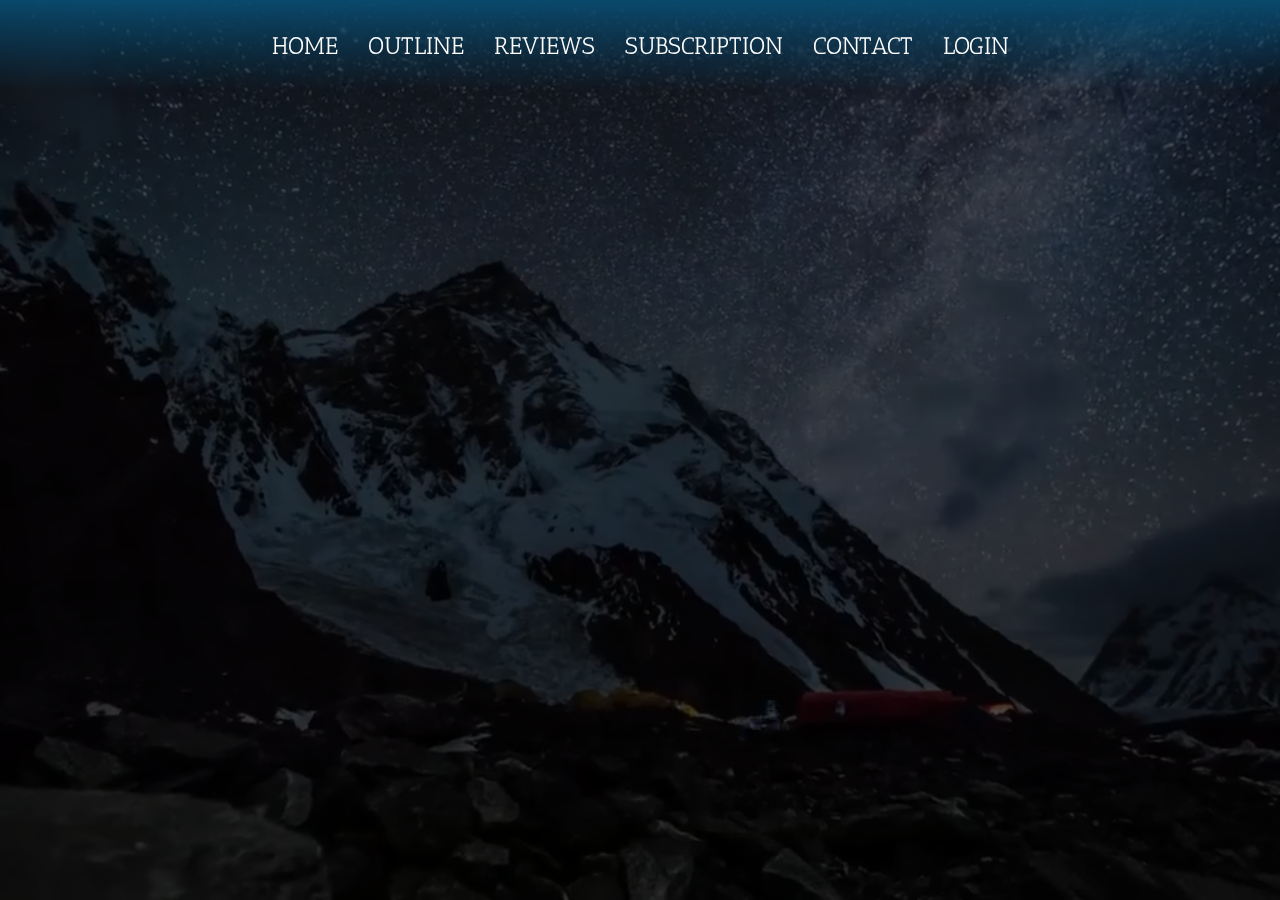
<file: 01 - Reveal Animation/index.html>
<!DOCTYPE html>
<html lang="fr">

<head>
  <meta charset="UTF-8" />
  <meta http-equiv="X-UA-Compatible" content="IE=edge" />
  <meta name="viewport" content="width=device-width, initial-scale=1.0" />
  <title>Reveal Animation</title>
  <link rel="preconnect" href="https://fonts.gstatic.com" />
  <link
    href="https://fonts.googleapis.com/css2?family=Montserrat&family=Playfair+Display:wght@500;600;700;800;900&display=swap"
    rel="stylesheet" />
  <link rel="preconnect" href="https://fonts.gstatic.com" />
  <link href="https://fonts.googleapis.com/css2?family=Antic+Slab&display=swap" rel="stylesheet" />
  <link rel="stylesheet" href="style.css" />
</head>

<body>
  <nav>
    <div class="nav-container">
      <a href="#">HOME</a>
      <a href="#">OUTLINE</a>
      <a href="#">REVIEWS</a>
      <a href="#">SUBSCRIPTION</a>
      <a href="#">CONTACT</a>
      <a href="#">LOGIN</a>
    </div>
  </nav>

  <div class="home">
    <div class="overlay"></div>
    <video autoplay muted loop>
      <source src="resources/sky.mp4" type="video/mp4" />
    </video>
    <div class="home-content">
      <h1>ESCAPING THE REALITY.</h1>
      <div class="middle-line"></div>
      <img src="resources/meditation.svg" alt="" />
      <button>DISCOVER</button>
    </div>
  </div>

  <script src="https://cdnjs.cloudflare.com/ajax/libs/gsap/3.6.1/gsap.min.js"></script>
  <script src="app.js"></script>
</body>

</html>
</file>
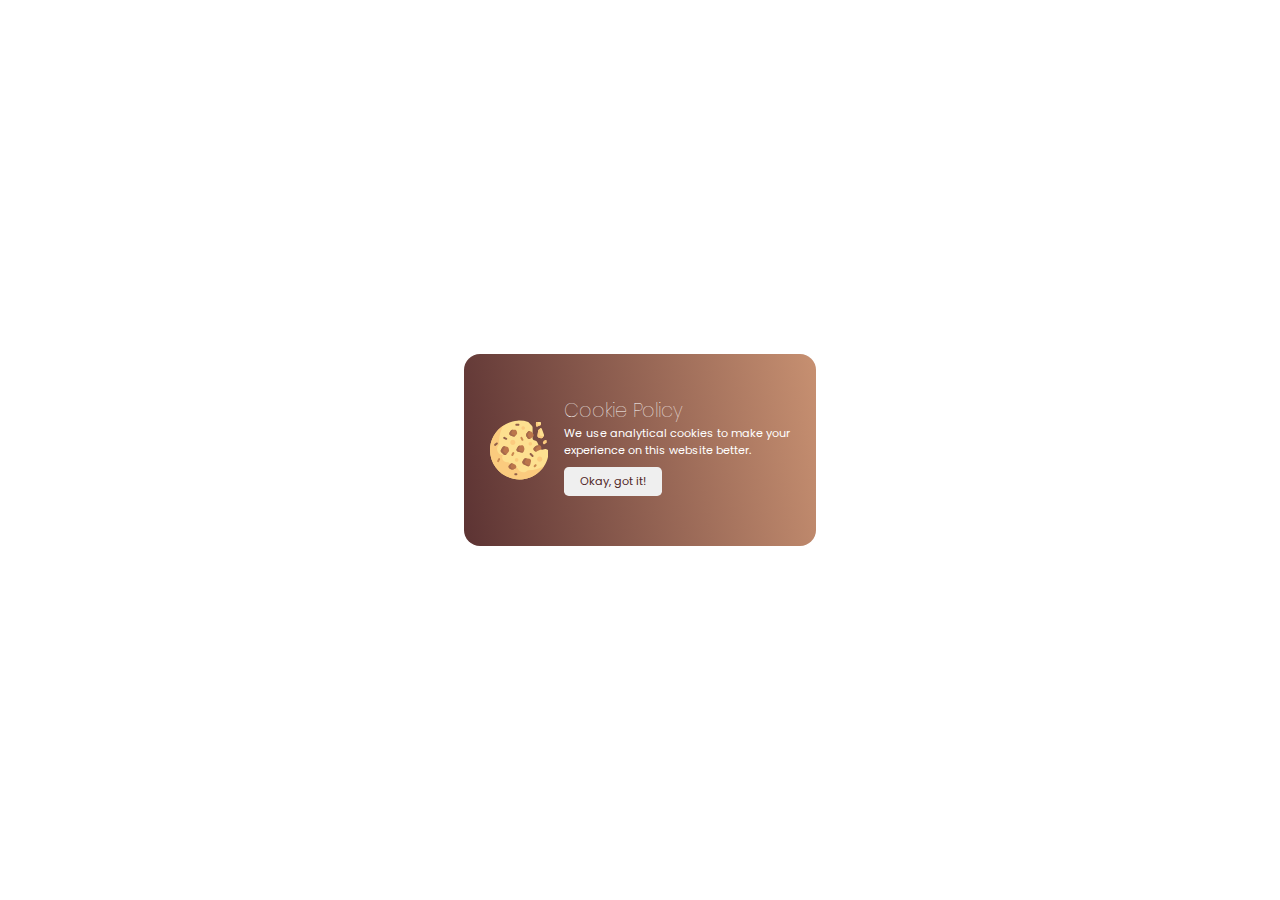
<file: 05 - Pop Up Cookie Animation/index.html>
<!DOCTYPE html>
<html lang="en">

<head>
    <meta charset="UTF-8">
    <meta http-equiv="X-UA-Compatible" content="IE=edge">
    <meta name="viewport" content="width=device-width, initial-scale=1.0">
    <title>Cookie Popup</title>
    <link rel="stylesheet" href="style.css">
</head>

<body>
    <div class="cookie-container">
        <!-- this is our cookie -->
        <svg width="124" height="124" viewBox="0 0 124 124" fill="none" xmlns="http://www.w3.org/2000/svg"
            class="cookie">
            <g id="cookies-svgrepo-com 1" clip-path="url(#clip0_1_190)">
                <g id="cookie">
                    <path id="Vector"
                        d="M116.161 60.1497L110.266 61.3287C108.304 61.721 106.332 60.7007 105.52 58.8724L99.2053 44.6642C98.6708 43.4613 97.612 42.572 96.3351 42.2525L93.0455 41.4303C91.1419 40.9544 89.8067 39.2443 89.8067 37.2821V14.4835C89.8067 13.4182 89.4088 12.391 88.6912 11.6034L80.7489 2.88809C73.5882 0.620487 65.8692 -0.39113 57.844 0.137323C27.0003 2.16928 2.01402 27.2599 0.131982 58.1129C-2.06393 94.116 26.4846 124 62.0133 124C95.9009 124 123.421 96.8084 123.987 63.0557L118.912 60.5183C118.061 60.0928 117.093 59.9632 116.161 60.1497Z"
                        fill="#FDE090" />
                    <g id="Group">
                        <path id="Vector_2"
                            d="M81.2546 104.758C80.8783 104.758 80.5075 104.737 80.1328 104.73C77.7836 107.365 74.3731 109.034 70.565 109.034C64.9559 109.034 60.2003 105.428 58.4573 100.413C50.785 97.3766 43.8647 92.8593 38.0489 87.2047C37.169 87.4699 36.2552 87.6549 35.2889 87.6549C29.9755 87.6549 25.6682 83.3476 25.6682 78.0343C25.6682 76.1786 26.2185 74.4613 27.1286 72.9917C27.0635 72.8752 26.994 72.7621 26.9293 72.6451C20.2558 72.1927 14.9788 66.6502 14.9788 59.862C14.9788 55.8613 16.8112 52.2902 19.6814 49.9376C19.4094 47.5809 19.2546 45.1886 19.2546 42.7584C19.2546 30.5646 22.7891 19.2028 28.8687 9.61412C11.5315 20.6065 0.0133057 39.9522 0.0133057 62C0.0133057 96.2417 27.7716 124 62.0133 124C84.0611 124 103.407 112.482 114.399 95.1446C104.811 101.224 93.4488 104.758 81.2546 104.758Z"
                            fill="#FBCB7E" />
                        <path id="Vector_3"
                            d="M48.1168 51.3103C51.0687 51.3103 53.4617 48.9174 53.4617 45.9655C53.4617 43.0136 51.0687 40.6207 48.1168 40.6207C45.165 40.6207 42.772 43.0136 42.772 45.9655C42.772 48.9174 45.165 51.3103 48.1168 51.3103Z"
                            fill="#FBCB7E" />
                        <path id="Vector_4"
                            d="M104.772 86.5862C107.724 86.5862 110.117 84.1932 110.117 81.2413C110.117 78.2894 107.724 75.8965 104.772 75.8965C101.82 75.8965 99.4272 78.2894 99.4272 81.2413C99.4272 84.1932 101.82 86.5862 104.772 86.5862Z"
                            fill="#FBCB7E" />
                        <path id="Vector_5"
                            d="M56.134 86.5862C58.2002 86.5862 59.8753 84.9111 59.8753 82.8449C59.8753 80.7786 58.2002 79.1035 56.134 79.1035C54.0677 79.1035 52.3926 80.7786 52.3926 82.8449C52.3926 84.9111 54.0677 86.5862 56.134 86.5862Z"
                            fill="#FBCB7E" />
                        <path id="Vector_6"
                            d="M84.9962 52.3791C87.0624 52.3791 88.7375 50.7041 88.7375 48.6378C88.7375 46.5715 87.0624 44.8965 84.9962 44.8965C82.9299 44.8965 81.2549 46.5715 81.2549 48.6378C81.2549 50.7041 82.9299 52.3791 84.9962 52.3791Z"
                            fill="#FBCB7E" />
                        <path id="Vector_7"
                            d="M70.0307 19.2413C72.0969 19.2413 73.772 17.5663 73.772 15.5C73.772 13.4337 72.0969 11.7587 70.0307 11.7587C67.9644 11.7587 66.2894 13.4337 66.2894 15.5C66.2894 17.5663 67.9644 19.2413 70.0307 19.2413Z"
                            fill="#FBCB7E" />
                    </g>
                    <g id="Group_2">
                        <path id="Vector_8"
                            d="M58.9022 55.0701L56.4306 59.1894C54.9533 61.6515 56.2747 64.8411 59.0601 65.5374L66.4168 67.3766C68.7079 67.9493 71.0295 66.5565 71.602 64.2654L72.4436 60.899C72.6139 60.218 72.6139 59.506 72.4436 58.8249L71.5538 55.2655C71.0004 53.0512 68.8052 51.662 66.5672 52.1096L61.7302 53.0769C60.5488 53.3135 59.5222 54.0371 58.9022 55.0701Z"
                            fill="#BB764B" />
                        <path id="Vector_9"
                            d="M71.2424 81.538L68.6648 85.8339C67.3833 87.9698 68.1913 90.7445 70.4189 91.8583L78.6247 95.9612C81.0713 97.1848 84.0216 95.8275 84.6852 93.1739L85.5305 89.793L86.5183 85.8407C87.1332 83.381 85.4849 80.9294 82.9746 80.5707L75.5131 79.5046C73.8105 79.2614 72.1273 80.0628 71.2424 81.538Z"
                            fill="#BB764B" />
                        <path id="Vector_10"
                            d="M26.2563 56.032L23.1105 61.2751C22.1011 62.9576 22.3662 65.1111 23.7535 66.4986L28.7043 71.4497C30.5064 73.2518 33.4747 73.0873 35.0668 71.0973L39.3111 65.7917C40.1447 64.7498 40.4441 63.3783 40.1203 62.0836L39.1523 58.2115C38.7514 56.6082 37.463 55.3798 35.8428 55.0555L30.7612 54.0393C28.9893 53.6847 27.186 54.4825 26.2563 56.032Z"
                            fill="#BB764B" />
                        <path id="Vector_11"
                            d="M43.6642 21.3171L41.2385 25.3602C39.8311 27.7058 40.9578 30.7515 43.5528 31.6166L48.8168 33.3713C50.3532 33.8832 52.0471 33.4834 53.1924 32.3383L56.0257 29.505C57.0877 28.443 57.5147 26.9015 57.1504 25.4445L56.4093 22.4803C55.9334 20.5765 54.2231 19.2411 52.2609 19.2411H47.3305C45.8289 19.2413 44.437 20.0294 43.6642 21.3171Z"
                            fill="#BB764B" />
                        <path id="Vector_12"
                            d="M95.3046 54.3638L92.8297 56.8387C91.1601 58.5084 91.1601 61.2158 92.8297 62.8857L94.0409 64.0969C95.3424 65.3984 97.3303 65.721 98.9767 64.8978L105.98 61.3962C107.772 60.4999 108.702 58.4791 108.216 56.5348L107.899 55.266C107.345 53.0517 105.15 51.6625 102.912 52.11L97.4899 53.1946C96.6619 53.3597 95.9016 53.7668 95.3046 54.3638Z"
                            fill="#BB764B" />
                        <path id="Vector_13"
                            d="M79.4058 23.8448L76.5661 27.6312C75.523 29.0218 75.4259 30.906 76.3203 32.3967L78.9478 36.7757C80.2038 38.8692 82.9548 39.4877 84.986 38.1336L90.3214 34.5766C92.364 33.215 92.8431 30.4171 91.3703 28.4534L88.4699 24.5861C87.948 23.8903 87.2265 23.3701 86.4014 23.0952L84.1786 22.3541C82.4324 21.7717 80.5099 22.3723 79.4058 23.8448Z"
                            fill="#BB764B" />
                        <path id="Vector_14"
                            d="M42.8161 91.3979L40.0241 94.8879C38.2317 97.1283 39.1111 100.463 41.7751 101.529L45.5254 103.029C46.545 103.437 47.6821 103.437 48.7015 103.029L52.9102 101.346C55.4319 100.337 56.3866 97.2635 54.8802 95.0036L54.1572 93.9193C53.7443 93.3001 53.1773 92.7997 52.5118 92.4667L48.0677 90.2446C46.2636 89.343 44.0754 89.8237 42.8161 91.3979Z"
                            fill="#BB764B" />
                    </g>
                    <g id="Group_3">
                        <path id="Vector_15"
                            d="M34.0099 70.9418L29.0591 65.991C27.6718 64.6038 27.4064 62.45 28.4161 60.7678L31.5619 55.5246C31.8302 55.0776 32.1848 54.7145 32.5769 54.4026L30.7614 54.0398C28.9896 53.6855 27.186 54.4832 26.2563 56.0325L23.1105 61.2756C22.1011 62.9581 22.3662 65.1116 23.7535 66.4991L28.7043 71.4499C30.3747 73.1203 33.0334 73.0801 34.6827 71.4836C34.4463 71.3269 34.2187 71.1508 34.0099 70.9418Z"
                            fill="#A5694B" />
                        <path id="Vector_16"
                            d="M53.0991 31.8491L47.8352 30.0947C45.2404 29.2296 44.1132 26.1839 45.5208 23.8383L47.9466 19.7952C48.0699 19.5893 48.2328 19.4201 48.3857 19.2413H47.3302C45.8284 19.2413 44.4366 20.0294 43.6637 21.3173L41.238 25.3602C39.8304 27.7058 40.957 30.7515 43.5523 31.6166L48.8163 33.3713C50.3527 33.8832 52.0466 33.4834 53.1919 32.3383L53.5903 31.9399C53.4266 31.906 53.2604 31.9029 53.0991 31.8491Z"
                            fill="#A5694B" />
                        <path id="Vector_17"
                            d="M70.4737 66.1472L63.117 64.308C60.3313 63.6115 59.0099 60.4221 60.4875 57.9601L62.9591 53.8407C63.2533 53.3503 63.6442 52.9364 64.0949 52.6043L61.7302 53.0773C60.549 53.3135 59.5219 54.0374 58.9022 55.0705L56.4306 59.1899C54.9533 61.652 56.2747 64.8416 59.0601 65.5379L66.4168 67.377C67.9665 67.7645 69.5165 67.2385 70.5432 66.1576C70.5199 66.1518 70.4969 66.153 70.4737 66.1472Z"
                            fill="#A5694B" />
                        <path id="Vector_18"
                            d="M82.9417 36.4059L80.3142 32.0269C79.4198 30.5362 79.5169 28.6525 80.56 27.2614L83.3997 23.4752C83.7106 23.0604 84.0967 22.7354 84.5152 22.4658L84.1783 22.3537C82.4321 21.7717 80.5097 22.3723 79.4053 23.8446L76.5659 27.6307C75.5228 29.0216 75.4257 30.9055 76.3201 32.3962L78.9475 36.7752C80.1994 38.8616 82.9354 39.4804 84.9645 38.1443C84.1514 37.806 83.4316 37.2223 82.9417 36.4059Z"
                            fill="#A5694B" />
                        <path id="Vector_19"
                            d="M97.4725 63.8121C95.8026 62.1422 95.8026 59.435 97.4725 57.7651L99.9474 55.2902C100.544 54.6935 101.304 54.2863 102.132 54.1209L106.696 53.2081C105.72 52.2801 104.326 51.8269 102.912 52.1098L97.4896 53.1943C96.6618 53.36 95.9016 53.7668 95.3046 54.3636L92.8297 56.8385C91.1601 58.5084 91.1601 61.2156 92.8297 62.8854L94.0409 64.0966C95.2618 65.3175 97.0782 65.6374 98.6582 64.9983L97.4725 63.8121Z"
                            fill="#A5694B" />
                        <path id="Vector_20"
                            d="M75.7158 91.4997C73.4881 90.3858 72.68 87.6111 73.9616 85.4752L76.5392 81.1796C76.8773 80.6165 77.3552 80.1895 77.8822 79.8434L75.5136 79.5051C73.8105 79.2617 72.1275 80.0628 71.2426 81.538L68.665 85.8339C67.3836 87.9698 68.1915 90.7445 70.4191 91.8583L78.6249 95.9612C80.2604 96.7791 82.1061 96.426 83.358 95.3211L75.7158 91.4997Z"
                            fill="#A5694B" />
                        <path id="Vector_21"
                            d="M49.8012 102.315L46.051 100.814C43.3871 99.749 42.5078 96.4136 44.2999 94.1732L47.0919 90.6832C47.2692 90.4616 47.4682 90.2679 47.6785 90.0906C45.9575 89.4316 43.987 89.9339 42.8161 91.3979L40.0241 94.8879C38.2317 97.1283 39.1111 100.463 41.7751 101.529L45.5254 103.029C46.545 103.437 47.6821 103.437 48.7015 103.029L50.1975 102.431C50.065 102.392 49.9301 102.366 49.8012 102.315Z"
                            fill="#A5694B" />
                    </g>
                    <path id="Vector_22"
                        d="M17.1142 87.653C16.7938 87.653 16.4668 87.5801 16.1602 87.4275C15.1038 86.8993 14.6756 85.6155 15.204 84.559L17.3421 80.2832C17.8705 79.2268 19.1512 78.803 20.2105 79.3271C21.267 79.8555 21.6951 81.1391 21.1667 82.1955L19.0287 86.4713C18.654 87.2207 17.8993 87.653 17.1142 87.653Z"
                        fill="#C98850" />
                    <path id="Vector_23"
                        d="M55.5995 115.448H53.4614C52.2808 115.448 51.3234 114.492 51.3234 113.31C51.3234 112.128 52.2808 111.172 53.4614 111.172H55.5995C56.7801 111.172 57.7375 112.128 57.7375 113.31C57.7375 114.492 56.7801 115.448 55.5995 115.448Z"
                        fill="#925F4A" />
                    <path id="Vector_24"
                        d="M47.0457 74.8275C46.7252 74.8275 46.3983 74.7546 46.0917 74.602C45.0353 74.0735 44.6071 72.7897 45.1355 71.7335L47.2736 67.4577C47.8008 66.4034 49.0817 65.9774 50.142 66.5015C51.1984 67.03 51.6266 68.3136 51.0982 69.37L48.9602 73.6458C48.5855 74.3954 47.8306 74.8275 47.0457 74.8275Z"
                        fill="#C98850" />
                    <g id="Group_4">
                        <path id="Vector_25"
                            d="M34.2182 40.6207C33.8978 40.6207 33.5708 40.5478 33.2642 40.3952L28.9884 38.2571C27.932 37.7287 27.5038 36.4451 28.0322 35.3887C28.5595 34.3344 29.8414 33.9062 30.9007 34.4325L35.1765 36.5703C36.2329 37.0988 36.6611 38.3824 36.1327 39.4388C35.758 40.1883 35.0031 40.6207 34.2182 40.6207Z"
                            fill="#925F4A" />
                        <path id="Vector_26"
                            d="M59.8755 10.6894H55.5997C54.419 10.6894 53.4617 9.73327 53.4617 8.5514C53.4617 7.36952 54.419 6.41337 55.5997 6.41337H59.8755C61.0562 6.41337 62.0136 7.36952 62.0136 8.5514C62.0136 9.73327 61.0562 10.6894 59.8755 10.6894Z"
                            fill="#925F4A" />
                    </g>
                    <path id="Vector_27"
                        d="M68.4294 42.7584C67.6442 42.7584 66.8895 42.3264 66.5149 41.5768L64.3768 37.301C63.8484 36.2446 64.2766 34.9605 65.333 34.4325C66.3916 33.9062 67.6744 34.3344 68.2014 35.3887L70.3395 39.6645C70.8679 40.7209 70.4397 42.005 69.3833 42.533C69.0762 42.6855 68.7498 42.7584 68.4294 42.7584Z"
                        fill="#C98850" />
                    <g id="Group_5">
                        <path id="Vector_28"
                            d="M9.75674 53.2272C9.46927 53.0856 9.20843 52.8756 9.00039 52.6031C8.28594 51.6625 8.46976 50.3215 9.41066 49.6073L13.2183 46.7165C14.1583 46.0018 15.4983 46.1873 16.2142 47.1268C16.9286 48.0674 16.7448 49.4084 15.8039 50.1226L11.9965 53.0131C11.3288 53.5198 10.4608 53.574 9.75674 53.2272Z"
                            fill="#925F4A" />
                        <path id="Vector_29"
                            d="M89.8065 76.9655C89.2594 76.9655 88.7123 76.7567 88.295 76.3392L84.0192 72.0634C83.1841 71.2283 83.1841 69.8752 84.0192 69.0401C84.8542 68.2051 86.2073 68.2051 87.0424 69.0401L91.3182 73.316C92.1533 74.151 92.1533 75.5041 91.3182 76.3392C90.9005 76.7567 90.3534 76.9655 89.8065 76.9655Z"
                            fill="#925F4A" />
                    </g>
                    <path id="Vector_30"
                        d="M94.0823 98.3448C93.5352 98.3448 92.9881 98.1361 92.5708 97.7185C91.7358 96.8835 91.7358 95.5304 92.5708 94.6953L94.7089 92.5573C95.5439 91.7222 96.897 91.7222 97.7321 92.5573C98.5672 93.3923 98.5672 94.7454 97.7321 95.5805L95.5941 97.7185C95.1763 98.1361 94.6294 98.3448 94.0823 98.3448Z"
                        fill="#C98850" />
                </g>
                <g id="crumbs">
                    <path id="Vector_31"
                        d="M96.8752 5.04428V10.4383C96.8752 11.951 98.4027 12.9851 99.8072 12.4232L106.221 9.85776C107.033 9.53298 107.565 8.74684 107.565 7.87279V5.04428C107.565 3.86362 106.608 2.90625 105.427 2.90625H99.013C97.8326 2.90625 96.8752 3.86362 96.8752 5.04428Z"
                        fill="#FDE090" />
                    <path id="Vector_32"
                        d="M101.446 21.8991L100.082 31.4495C99.7609 33.696 101.251 35.8021 103.476 36.247L107.392 37.03C109.091 37.37 110.827 36.6507 111.788 35.209L113.26 33.0002C114.023 31.8559 114.189 30.4146 113.706 29.1272L109.246 17.2331C108.691 15.7538 106.794 15.3428 105.676 16.46L102.656 19.4804C102.001 20.1345 101.577 20.9834 101.446 21.8991Z"
                        fill="#FDE090" />
                    <path id="Vector_33"
                        d="M112.164 33.2322L108.249 32.4493C106.024 32.0041 104.534 29.898 104.855 27.6518L106.219 18.1016C106.341 17.2498 106.738 16.4719 107.316 15.8388C106.735 15.8095 106.14 15.9962 105.676 16.4593L102.656 19.4799C102.001 20.134 101.577 20.9829 101.446 21.8986L100.082 31.4488C99.7612 33.6955 101.251 35.8014 103.476 36.2463L107.392 37.0293C109.091 37.3688 110.827 36.65 111.788 35.2083L113.076 33.2761C112.773 33.2821 112.47 33.2935 112.164 33.2322Z"
                        fill="#FBCB7E" />
                    <path id="Vector_34"
                        d="M104.083 8.14719C102.679 8.70882 101.151 7.67468 101.151 6.16222V2.90625H99.013C97.8324 2.90625 96.875 3.86362 96.875 5.04428V10.4383C96.875 11.951 98.4025 12.9851 99.8069 12.4232L106.221 9.85776C107.032 9.53298 107.565 8.74709 107.565 7.87279V6.75461L104.083 8.14719Z"
                        fill="#FBCB7E" />
                    <path id="Vector_35"
                        d="M112.907 43.1193L111.643 45.6468C111.342 46.2486 111.342 46.957 111.643 47.5588L112.22 48.7126C112.795 49.8628 114.248 50.2488 115.318 49.5356L118.764 47.238C119.359 46.8412 119.716 46.1738 119.716 45.4591V43.1556C119.716 41.6965 118.287 40.6659 116.902 41.1276L114.142 42.0474C113.605 42.2264 113.16 42.6119 112.907 43.1193Z"
                        fill="#FBCB7E" />
                </g>
            </g>
        </svg>

        <div class="text">
            <h2 class="cookie-title">Cookie Policy</h2>
            <p class="cookie-subtitle">We use analytical cookies to make your experience on this website better.</p>
            <button>Okay, got it!</button>
        </div>
    </div>

    <script src="https://cdnjs.cloudflare.com/ajax/libs/gsap/3.10.4/gsap.min.js"
        integrity="sha512-VEBjfxWUOyzl0bAwh4gdLEaQyDYPvLrZql3pw1ifgb6fhEvZl9iDDehwHZ+dsMzA0Jfww8Xt7COSZuJ/slxc4Q=="
        crossorigin="anonymous" referrerpolicy="no-referrer"></script>
    <script src="./script.js"></script>
</body>

</html>
</file>
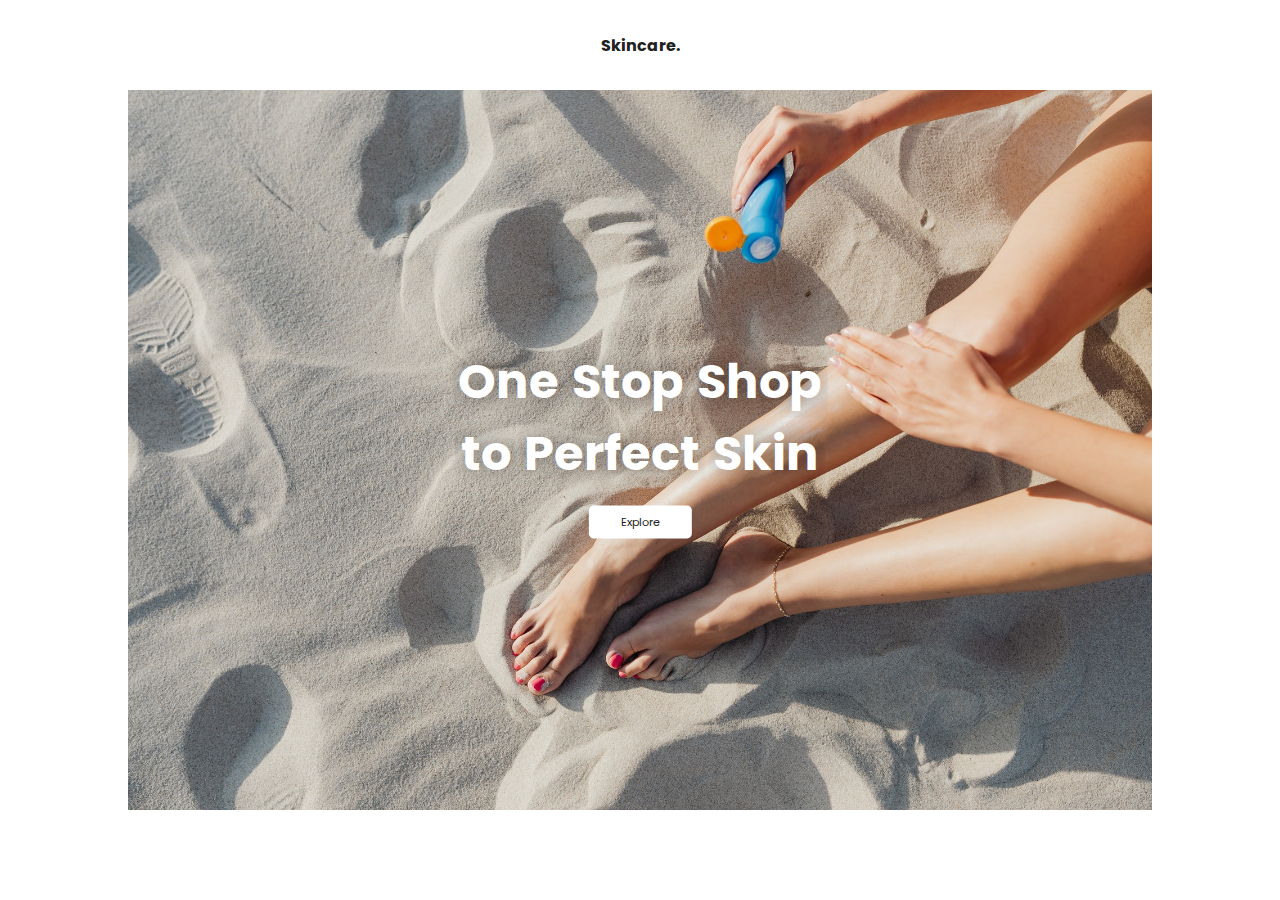
<file: 07 - Text Animation/index.html>
<!DOCTYPE html>
<html lang="en">

<head>
    <meta charset="UTF-8">
    <meta http-equiv="X-UA-Compatible" content="IE=edge">
    <meta name="viewport" content="width=device-width, initial-scale=1.0">
    <title>Text Animations</title>
    <link rel="stylesheet" href="style.css">
</head>

<body>
    <nav>
        <h1 class="logo">Skincare.</h1>
    </nav>
    <div class="hero-section">
        <img src="./hero.jpg" alt="" class="hero-img">
        <div class="cta">
            <div class="cta-text">
                <h2><span class="cta-1">One</span></h2>
                <h2><span class="cta-2">Stop</span></h2>
                <h2><span class="cta-3">Shop</span></h2>
            </div>
            <div class="cta-text">
                <h2><span class="cta-4">to</span></h2>
                <h2><span class="cta-5">Perfect</span></h2>
                <h2><span class="cta-6">Skin</span></h2>
            </div>
            <button class="cta-btn">Explore</button>
        </div>
    </div>


    <script src="https://cdnjs.cloudflare.com/ajax/libs/gsap/3.10.4/gsap.min.js"
        integrity="sha512-VEBjfxWUOyzl0bAwh4gdLEaQyDYPvLrZql3pw1ifgb6fhEvZl9iDDehwHZ+dsMzA0Jfww8Xt7COSZuJ/slxc4Q=="
        crossorigin="anonymous" referrerpolicy="no-referrer"></script>
    <script src="./script.js"></script>
</body>

</html>
</file>
<file: 01 - Reveal Animation/style.css>
*,
::before,
::after {
  box-sizing: border-box;
  margin: 0;
  padding: 0;
}

body {
  font-family: Antic Slab, sans-serif;
  background: #f1f1f1;
}

nav {
  position: absolute;
  top: 0;
  z-index: 200;
  width: 100%;
  height: 90px;
  display: flex;
  justify-content: center;
  align-items: center;
  background: linear-gradient(to bottom,
      rgb(10, 73, 108),
      rgba(10, 67, 124, 0));
}

.nav-container {
  display: flex;
}

nav a {
  color: #fff;
  display: block;
  text-decoration: none;
  font-size: 24px;
  margin: 0 15px;
  visibility: hidden;
}

nav img:nth-child(1) {
  margin-right: auto;
  margin-left: 20px;
}

nav img:nth-child(3) {
  margin-left: auto;
  margin-right: 20px;
}

nav img {
  width: 40px;
  visibility: hidden;
}

.home {
  width: 100%;
  height: 100%;
}

.overlay {
  position: absolute;
  width: 100%;
  height: 100%;
  background: rgba(0, 0, 0, 0.703);
  top: 0;
  left: 0;
  bottom: 0;
  right: 0;
  z-index: 1;
}

video {
  object-fit: cover;
  width: 100%;
  height: 100%;
  position: absolute;
  top: 0;
  left: 0;
}

.home-content {
  width: 600px;
  margin: 0 auto;
  position: relative;
  top: 150px;
  color: #fff;
  z-index: 150;
}

.home-content h1 {
  font-family: Playfair Display, sans-serif;
  text-align: center;
  text-transform: uppercase;
  font-size: 85px;
  /* font-weight: bolder; */
  line-height: 1.1;
  visibility: hidden;
}

.middle-line {
  height: 0px;
  width: 3px;
  background-color: white;
  margin: 40px auto;
}

.home-content img {
  width: 75px;
  fill: white;
  display: block;
  margin: 0 auto;
  visibility: hidden;
}

.home-content button {
  display: block;
  font-size: 20px;
  border: 1px solid white;
  border-radius: 5px;
  background: transparent;
  color: #fff;
  margin: 50px auto 0;
  padding: 16px 30px;
  cursor: pointer;
  cursor: pointer;
  visibility: hidden;
  transition: 0.2s all ease-in-out;
}

button:hover {
  background-color: white;
  color: black;
}
</file>
<file: 05 - Pop Up Cookie Animation/style.css>
@import url('https://fonts.googleapis.com/css2?family=Poppins:wght@200;400&display=swap');

* {
    box-sizing: border-box;
    margin: 0;
    border: 0;
    font-family: 'Poppins',
        sans-serif;
}

.cookie-container {
    background: linear-gradient(260deg, #c79071 0%, #5c3333 100%);
    position: absolute;
    top: 50%;
    left: 50%;
    transform: translate(-50%, -50%);
    color: white;
    display: flex;
    width: 22rem;
    height: 12rem;
    border-radius: 1rem;
    padding: 1.6rem;
    align-items: center;
    overflow: hidden;
}

.cookie-title {
    font-size: 1.2rem;
    font-weight: lighter;
}

.cookie-subtitle {
    font-weight: 400;
    font-size: 0.7rem;
    text-align: justify;
}

button {
    border-style: none;
    color: #4f2626;
    font-size: 0.7rem;
    margin: .5rem 0;
    border-radius: 0.3rem;
    padding: 0.4rem 1rem;
    cursor: pointer;
}

.cookie {
    padding-right: 1rem;
}
</file>
<file: 07 - Text Animation/style.css>
@import url('https://fonts.googleapis.com/css2?family=Poppins:wght@200;400&display=swap');

* {
    margin: 0;
    border: 0;
    box-sizing: border-box;
    font-family: "poppins", sans-serif;
}

nav {
    min-height: 10vh;
    display: flex;
    justify-content: center;
    align-items: center;
}

.logo {
    font-size: 1rem;
    color: rgb(33, 33, 33);
    overflow: hidden;
}

.hero-section {
    height: 80vh;
    margin: 0 10%;
}

.hero-section img {
    width: 100%;
    height: 100%;
    object-fit: cover;
}

.cta {
    position: absolute;
    top: 50%;
    left: 50%;
    color: white;
    transform: translate(-50%, -50%);
    display: flex;
    flex-direction: column;
    align-items: center;
}

.cta-text {
    display: flex;
    font-size: 2rem;
}

.cta-text span {
    padding: 0rem 0.4rem;
    text-shadow: rgba(0, 0, 0, 0.4) 0px 0px 20px;
    display: block;
}

.cta-text h2 {
    overflow: hidden;
}

.cta-btn {
    margin: 1rem;
    padding: 0.5rem 2rem;
    background: white;
    font-family: "Poppins";
    border-radius: 0.3rem;
    color: rgb(33, 33, 33);
    border: none;
    font-size: 0.7rem;
    cursor: pointer;
}
</file>
